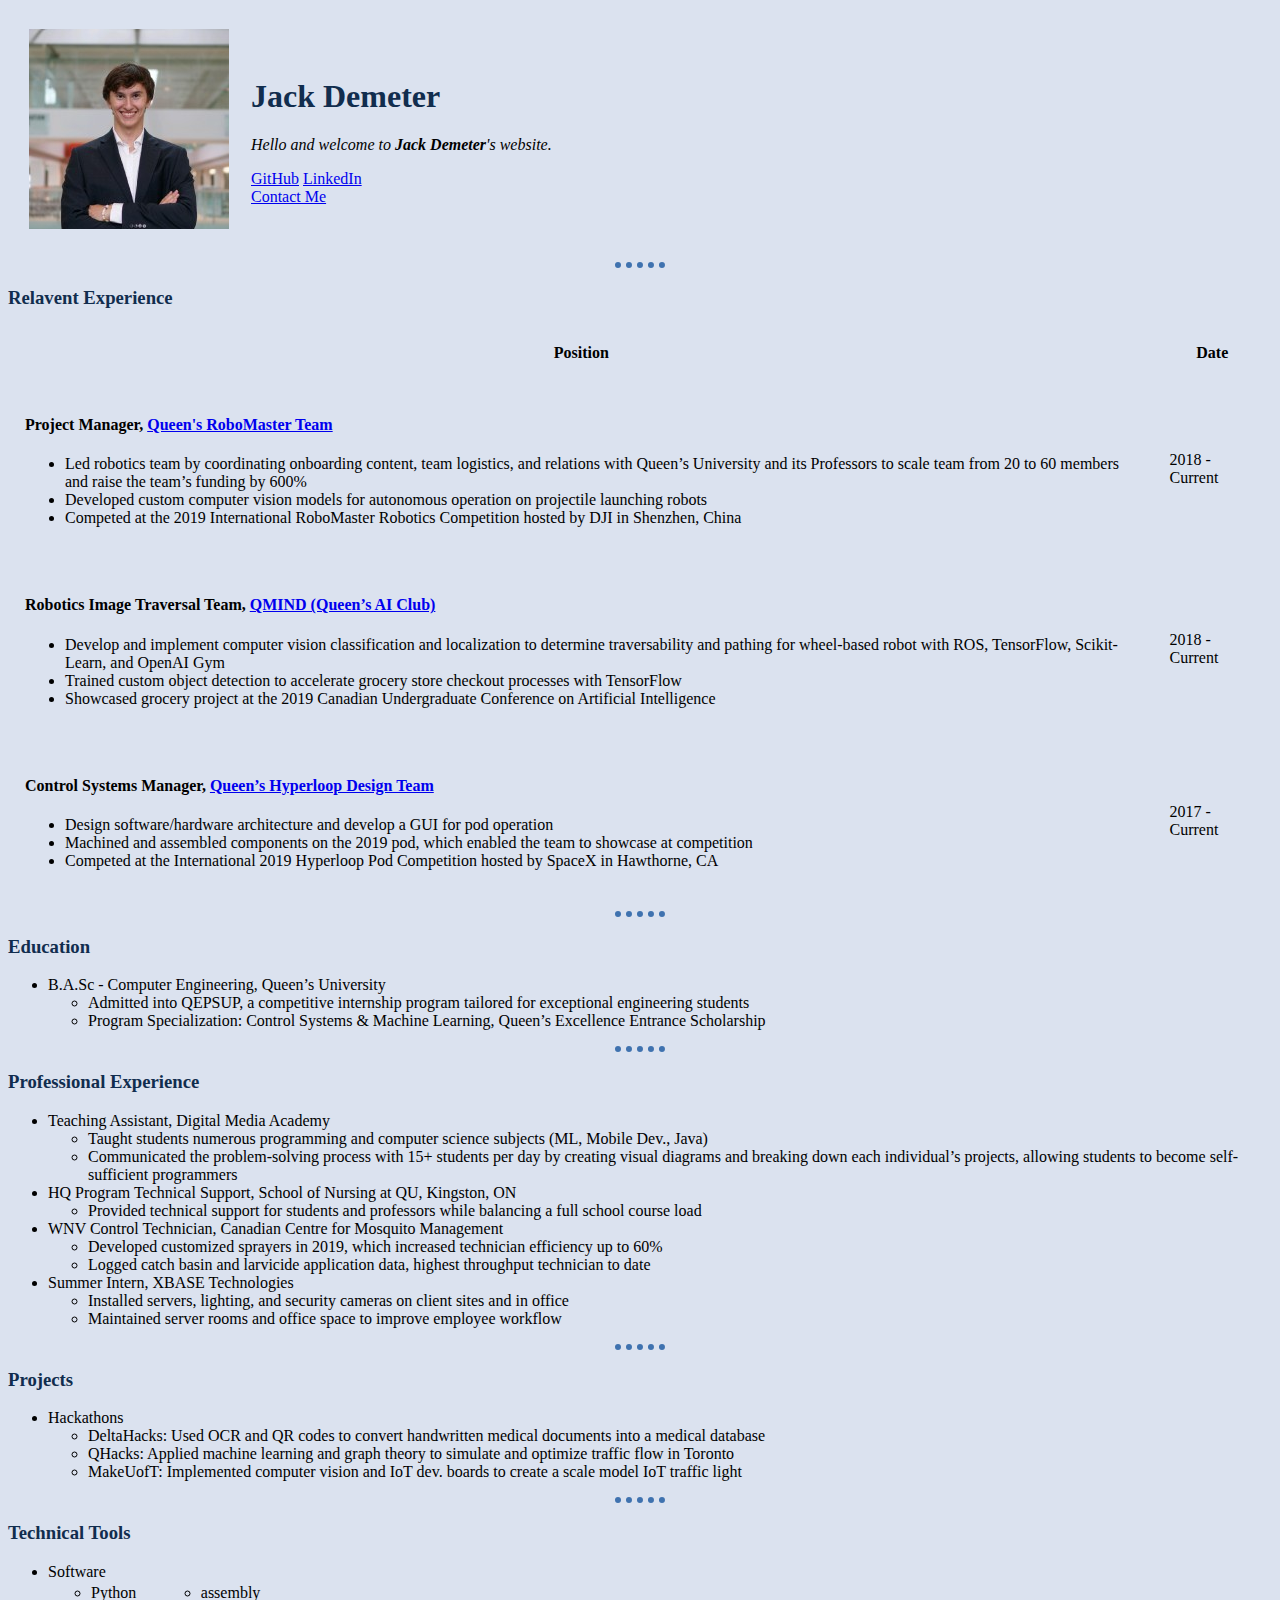
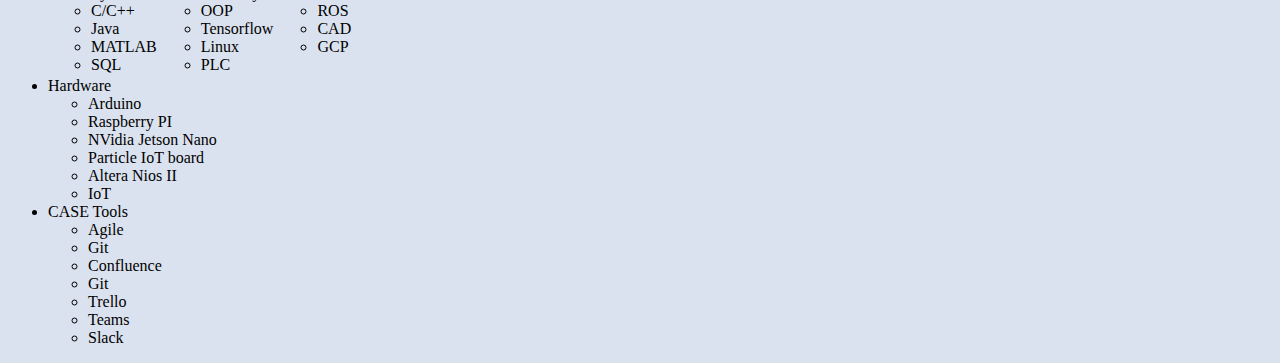
<file: index.html>
<!DOCTYPE html>
<html lang="en">
<head>
    <meta charset="UTF-8">
    <meta name="viewport" content="width=device-width, initial-scale=1.0">
    <title>Document</title>
    <link rel="stylesheet" href="css/styles.css">
</head>


<body>
    <table cellspacing="20">
        <td>
            <img src="jackDemeter.jpg"
                 alt="Jack's profile picture">
        </td>
        <td>
            <h1>Jack Demeter</h1>
            <p><em> Hello and welcome to <strong>Jack Demeter</strong>'s website.</em></p>
            <a href="https://github.com/JackDemeter">GitHub</a>
            <a href="https://www.linkedin.com/in/jackdemeter/">LinkedIn</a>
            <br>
            <a href="contact.html">Contact Me</a>
        </td>

    </table >

    <hr>
    <h3>Relavent Experience</h3>
    <table cellpadding="15">
        <tr>
            <th>Position</th>
            <th>Date</th>
        </tr>
        
        <tr>
            <td>
                <h4>Project Manager, <a href="http://www.queensrobomaster.ca/"> Queen's RoboMaster Team</a></h4>
                <ul>
                    <li>Led robotics team by coordinating onboarding content, team logistics, and relations with Queen’s University
                        and its Professors to scale team from 20 to 60 members and raise the team’s funding by 600%</li>
                    <li>Developed custom computer vision models for autonomous operation on projectile launching robots</li>
                    <li>Competed at the 2019 International RoboMaster Robotics Competition hosted by DJI in Shenzhen, China</li>
                </ul>
            </td>
            <td>2018 - Current</td>
        </tr>
        
     
        <tr>
            <td>
                <h4>Robotics Image Traversal Team, <a href="https://www.linkedin.com/school/qumind/"> QMIND (Queen’s AI Club) </a></h4>
                <ul>
                    <li>Develop and implement computer vision classification and localization to determine traversability and
                        pathing for wheel-based robot with ROS, TensorFlow, Scikit-Learn, and OpenAI Gym</li>
                    <li>Trained custom object detection to accelerate grocery store checkout processes with TensorFlow</li>
                    <li>Showcased grocery project at the 2019 Canadian Undergraduate Conference on Artificial Intelligence</li>
                </ul>
            </td>
            <td>2018 - Current</td>
        </tr>

        <tr>
            <td>
                <h4>Control Systems Manager, <a href="https://queenshyperloop.ca/"> Queen’s Hyperloop Design Team </a></h4>
                <ul>
                    <li>Design software/hardware architecture and develop a GUI for pod operation</li>
                    <li>Machined and assembled components on the 2019 pod, which enabled the team to showcase at competition</li>
                    <li>Competed at the International 2019 Hyperloop Pod Competition hosted by SpaceX in Hawthorne, CA</li>
                </ul>
            </td>
            <td>2017 - Current</td>
        </tr>
    </table>
    
    <hr>
    <h3>Education</h3>
    <ul>
        <li>B.A.Sc - Computer Engineering, Queen’s University</li>
        <ul>
            <li>Admitted into QEPSUP, a competitive internship program tailored for exceptional engineering students</li>
            <li>Program Specialization: Control Systems & Machine Learning, Queen’s Excellence Entrance Scholarship</li>
        </ul>
    </ul>
    
    <hr>
    <h3>Professional Experience</h3>
    <ul>
        <li>Teaching Assistant, Digital Media Academy</li>
        <ul>
            <li>Taught students numerous programming and computer science subjects (ML, Mobile Dev., Java)</li>
            <li>Communicated the problem-solving process with 15+ students per day by creating visual diagrams and 
                breaking down each individual’s projects, allowing students to become self-sufficient programmers</li>
        </ul>
        <li>HQ Program Technical Support, School of Nursing at QU, Kingston, ON</li>
        <ul>
            <li>Provided technical support for students and professors while balancing a full school course load</li>
        </ul>
        <li>WNV Control Technician, Canadian Centre for Mosquito Management</li>
        <ul>
            <li>Developed customized sprayers in 2019, which increased technician efficiency up to 60%</li>
            <li>Logged catch basin and larvicide application data, highest throughput technician to date</li>
        </ul>
        <li>Summer Intern, XBASE Technologies</li>
        <ul>
            <li>Installed servers, lighting, and security cameras on client sites and in office</li>
            <li>Maintained server rooms and office space to improve employee workflow</li>
        </ul>
    </ul>
    <hr>
    <h3>Projects</h3>
    <ul>
        <li>Hackathons</li>
        <ul>
            <li>DeltaHacks: Used OCR and QR codes to convert handwritten medical documents into a medical database</li>
            <li>QHacks: Applied machine learning and graph theory to simulate and optimize traffic flow in Toronto</li>
            <li>MakeUofT: Implemented computer vision and IoT dev. boards to create a scale model IoT traffic light</li>
        </ul>
    </ul>
    <hr>
    <h3>Technical Tools</h3>
    <ul>
        <li>Software</li>
        <table>
            <td>
                <ul>
                    <li>Python</li>
                    <li>C/C++</li>
                    <li>Java</li>
                    <li>MATLAB</li>
                    <li>SQL</li>
                </ul>
            </td>
            <td>
                <ul>
                    <li>assembly</li>
                    <li>OOP</li>
                    <li>Tensorflow</li>
                    <li>Linux</li>
                    <li>PLC</li>
                </ul>
            </td>
            <td>
                <ul>
                    <li>ROS</li>
                    <li>CAD</li>
                    <li>GCP</li>
                </ul>
            </td>
        </table>
        <li>Hardware</li>
        <ul>
            <li>Arduino</li>
            <li>Raspberry PI</li>
            <li>NVidia Jetson Nano</li>
            <li>Particle IoT board</li>
            <li>Altera Nios II</li>
            <li>IoT</li>
        </ul>
        <li>CASE Tools</li>
        <ul>
            <li>Agile</li>
            <li>Git</li>
            <li>Confluence</li>
            <li>Git</li>
            <li>Trello</li>
            <li>Teams</li>
            <li>Slack</li>
        </ul>
    </ul>

</body>
</html>
</file>
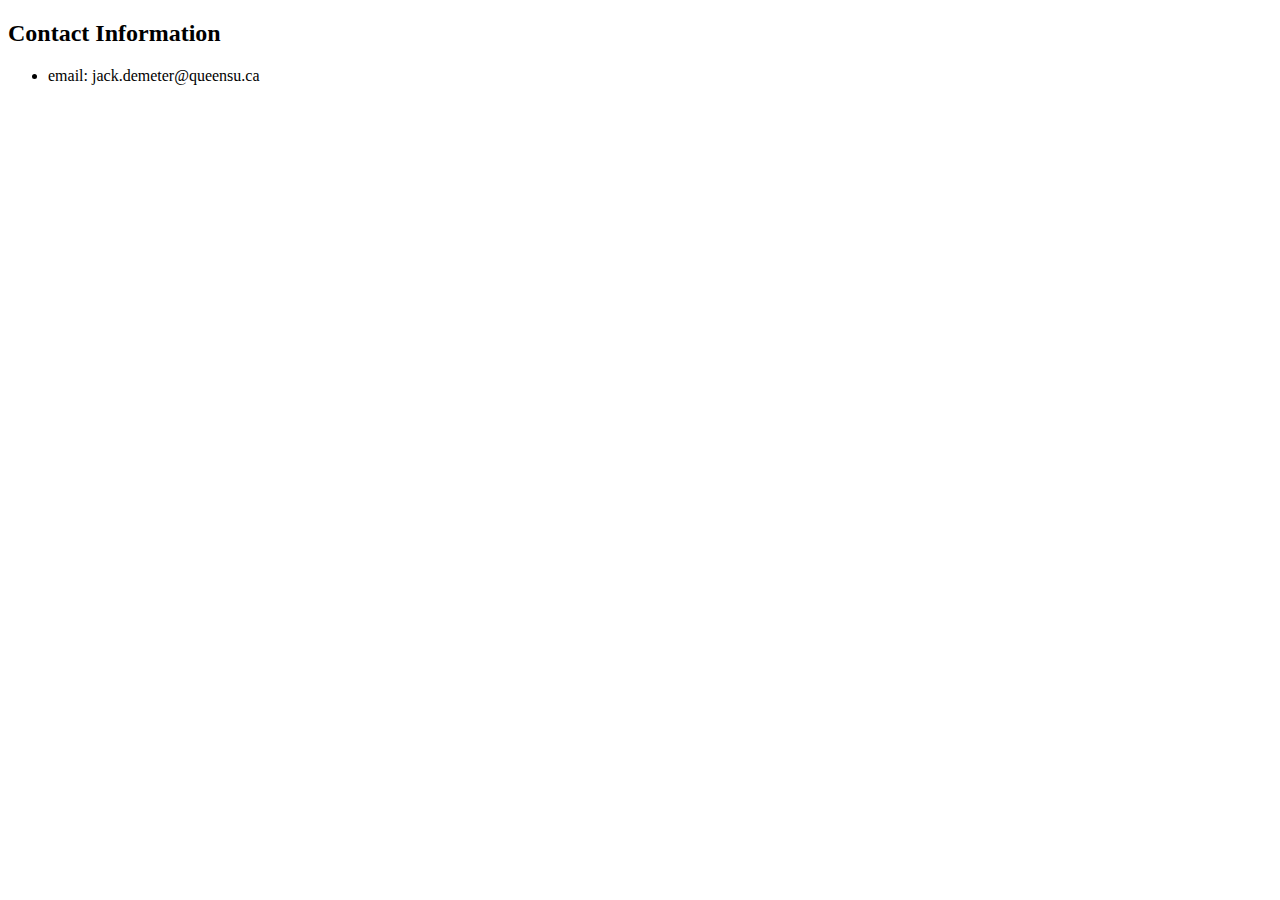
<file: contact.html>
<!DOCTYPE html>
<html lang="en">
<head>
    <meta charset="UTF-8">
    <meta name="viewport" content="width=device-width, initial-scale=1.0">
    <title>Document</title>
</head>
<body>
    <h2>Contact Information</h2>
    <ul>
        <li>email: jack.demeter@queensu.ca</li>
    </ul>
</body>
</html>
</file>
<file: css/styles.css>
body { 
    background-color: #dbe2ef;
}

hr { width: 4%;
    border-style: none;
    border-top: dotted 6px;
    border-color: #3f72af;
}

h1 {
    color: #112d4e;
}

h3 {
    color: #112d4e; 
}
</file>
